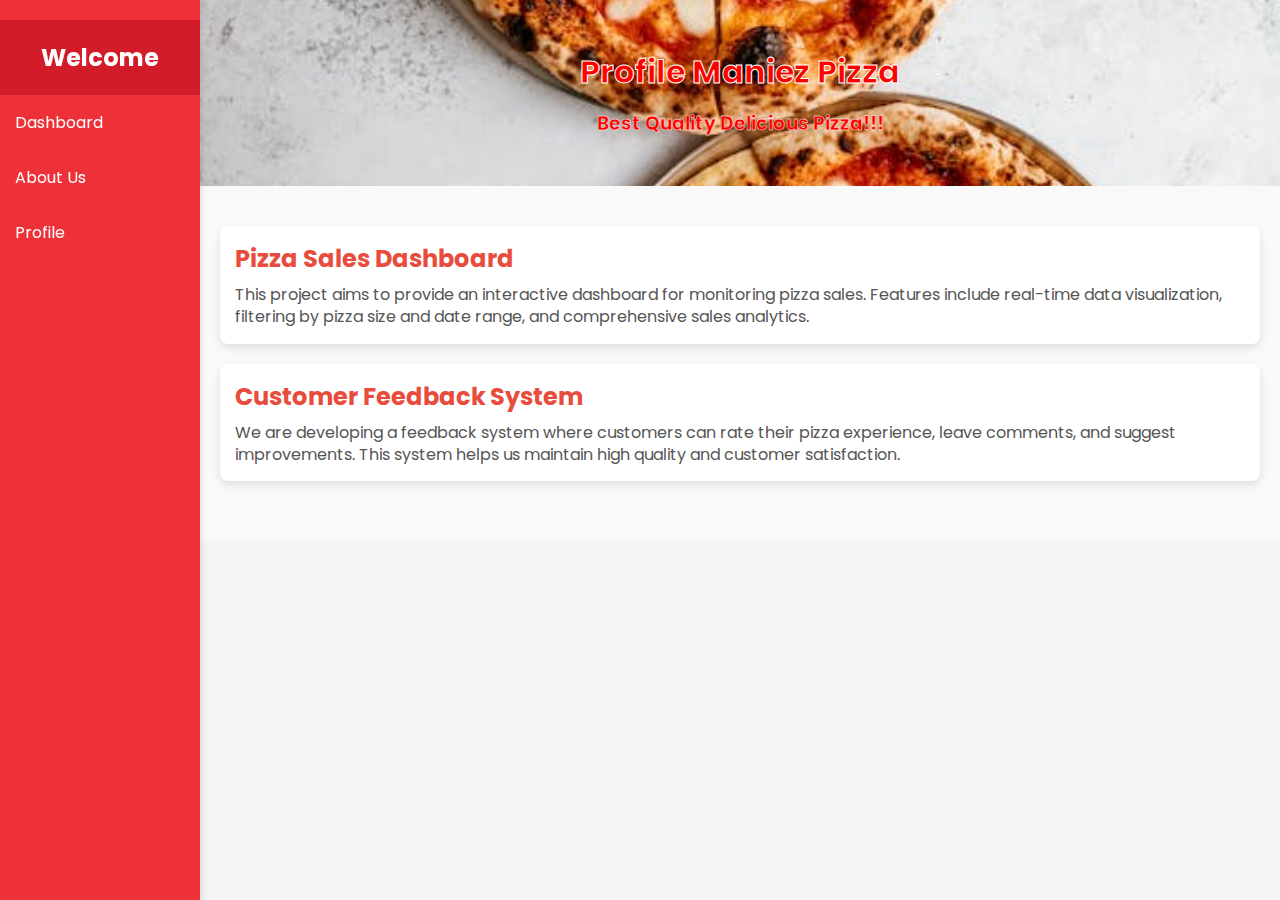
<file: profile.html>
<!DOCTYPE html>
<html lang="en">
<head>
  <meta charset="UTF-8" />
    <meta name="viewport" content="width=device-width, initial-scale=1.0" />
    <link rel="stylesheet" href="index.css" />
    <title>Palembang - Team 22</title>
</head>


<body>
  <nav>
    <div class="sidebar">
      <div class="sidebar-header">
        <h4>Welcome</h4>
      </div>
      <ul class="sidebar-menu">
        <li><a href="index.html">Dashboard</a></li>
        <li><a href="about.html">About Us</a></li>
        <li><a href="profile.html">Profile</a></li>
      </ul>
    </div>
  </nav>

  <header></header>
  <main class="main-content main-content-profile">
    <section class="hero-prof">
      <div class="container-hero">
        <h2 class="h2-hero">Profile Maniez Pizza</h2>
        <h3 class="h3-hero">Best Quality Delicious Pizza!!!</h3>
      </div>
    </section>
  
    <section>
      <section class="projects">
        <div class="container-projects">
          <div class="project">
            <h3>Pizza Sales Dashboard</h3>
            <p>This project aims to provide an interactive dashboard for monitoring pizza sales. Features include real-time data visualization, filtering by pizza size and date range, and comprehensive sales analytics.</p>
          </div>
          <div class="project">
            <h3>Customer Feedback System</h3>
            <p>We are developing a feedback system where customers can rate their pizza experience, leave comments, and suggest improvements. This system helps us maintain high quality and customer satisfaction.</p>
          </div>
         
        </div>
      </section>
    </section>

   
</body>
</html>
</file>
<file: index.css>
@import url('https://fonts.googleapis.com/css2?family=Poppins:wght@200;300;400;500;600;700&display=swap');
* {
  margin: 0;
  padding: 0;
  box-sizing: border-box;
  font-family: 'Poppins', sans-serif;
}

body-board {
  background-color:none;
}

/* Sidebar Navigation */
.sidebar {
  position: fixed;
  top: 0;
  left: 0;
  width: 200px;
  height: 100%;
  background-color: rgba(237, 28, 36, 0.9);
  color: white;
  padding-top: 20px;
  box-shadow: 2px 0 5px rgba(0, 0, 0, 0.1);
  z-index: 1000;
  transition: transform 0.3s ease;
}

.sidebar.hidden {
  transform: translateX(-100%);
}

.sidebar-header {
  padding: 20px;
  background: #d31c29;
  text-align: center;
  font-size: 1.5em;
  font-weight: bold;
}

.sidebar-menu {
  list-style: none;
  padding: 0;
  margin: 0;
}

.sidebar-menu li {
  padding: 15px;
}

.sidebar-menu li a {
  color: white;
  text-decoration: none;
  display: block;
  font-size: 1 em;
}

.sidebar-menu li a:hover {
  background-color: #d31c29;
  padding-left: 20px;
  transition: all 0.3s ease;
}

/* Navbar */
.navbar {
  display: flex;
  justify-content: space-between;
  flex-direction: column;
  background-color: white;
  color: #ed1c24;
  padding: 10px 20px;
  padding-left: 0;
  box-shadow: 0 2px 4px rgba(0, 0, 0, 0.1);
  z-index: 1000;
  width: 100%;
}
.title-nav {
  display: flex;
  align-items: center;
  padding-left: 220px; /* Ensure this value is greater than sidebar width */
  background-color: white; /* Match the background color of navbar */
  z-index: 999; /* Ensure it is below sidebar z-index if needed */
}
.filter {
  display: flex;
  margin-left: auto;
  gap: 20px;
  padding-left: 220px;
  background-color: white;
  width: 100%;
}

.title-nav .logo {
  margin-right: 10px;
}

.title-nav .logo img {
  height: 50px;
  width: 50px;
  margin-right: 10px;
}

.title-nav .header-text {
  display: flex;
  flex-direction: column;
  margin-left: 20px;
}

.header-title {
  font-size: x-large;
  font-weight: bold;
  margin: 0; /* Remove margin to reduce space */
}

.header-desc {
  color: #ffd140;
  font-size: large;
  font-weight: bold;
  margin: 0; /* Remove margin to reduce space */
}

.header-filter {
  width: 100%;
  background-color: #fff;
}

@media screen and (max-width: 768px) {
  .title-nav {
    padding-left: 0%;
  }
}

@keyframes rotate {
  from {
    transform: rotate(0deg);
  }
  to {
    transform: rotate(360deg);
  }
}

.logo img {
  animation: rotate 5s linear infinite;
}

/* Main content styling to account for sidebar */
.main-content {
  margin-left: 200px;
  padding: 20px;
  flex-grow: 1;
  transition: margin-left 0.3s ease;
  background: white;
  
}

.sidebar.hidden ~ .main-content {
  margin-left: 0;
}

/* Responsive Layout */
@media screen and (max-width: 1024px) {
  body-board {
    margin-left: 200px;
    margin: 0%;
    margin-right: 100%-800px;
    padding-right: -200px;
   
  }
  .main-content {
    margin-left: 0;
    padding-left:220px;
    display: flexbox;
    background-color: #fff;
  }

}

@media screen and (max-width: 768px) {
  .main-content {
    margin-left: 0;
    padding: 20px;
  }

  .sidebar {
    width: 100%;
    height: auto;
    position: relative;
  }

  .sidebar-menu {
    display: flex;
    flex-direction: column;
    align-items: center;
  }

  .sidebar-menu li {
    text-align: center;
    border-bottom: none;
  }

  .sidebar-menu li a {
    padding: 10px;
  }

  .flex {
    flex-direction: column;
    gap: 10px;
  }

  .gap-10,
  .gap-20 {
    gap: 5px;
  }

  .w-20,
  .w-40 {
    width: 100%;
  }

  .rectangle {
    width: 100%;
    margin-top: 10px;
  }

  .card-container {
    width: 100%;
    margin-top: 10px;
  }

  .kotak {
    flex-direction: column;
    gap: 10px;
  }

  .filter {
    display: list-item;
    padding-left: 10px;
  }

  .select-size {
    padding-bottom: 10px;
    padding-left: 10px;
  }
  .input-date {
    padding-bottom: 10px;
    padding-left: 10px;
  }
  #endDate {
    padding-bottom: 10px;
    margin-left: 10px;
  }
  .main-content-about {
    margin-right: 160px;
  }
}

@media screen and (max-width: 425px) {
  .description {
    justify-content: center;
    margin-right: 250px;
    margin-left: 0px;
    justify-content: flex-start;
  }
}

/* Other Styles */
.bg-button {
  background-color: white;
  border: 2px solid rgb(226, 226, 226);
  border-radius: 20px;
}
.bg-button:hover {
  background-color: #ffffff;

  box-shadow: 0 2px 8px rgba(150, 150, 150, 0.2); /* Tambahkan bayangan */
}

.card-container {
  border: 1px solid rgb(199, 199, 199);
  margin-top: 20px;
  padding: 20px;
  border-radius: 20px;
}

.gap-10 {
  gap: 10px;
}

.gap-20 {
  gap: 20px;
}

.mt-20 {
  margin-top: 20px;
}

.p-data {
  padding: 8px 24px;
}

.rounded-10 {
  border-radius: 10px;
}

.text-blue {
  color: #1e88e5;
}

.text-white {
  color: white;
}

.text-center {
  text-align: center;
}

.text-15 {
  font-size: 15px;
  color: #ff5733;
  font-weight: bold;
}

.text-28 {
  font-size: 28px;
}

.text-30 {
  font-size: 30px;
  color: #ff5733;
}

.flex {
  display: flex;
}

.justify-between {
  justify-content: space-between;
}

.justify-around {
  justify-content: space-around;
}

.items-center {
  align-items: center;
}

.w-20 {
  width: 20%;
}

.w-40 {
  width: 40%;
}

.select-size select {
  background-color: rgba(237, 28, 36, 0.9);
  border: none;
  color: white;
  width: 150px;
  padding: 10px 20px;
  border-radius: 10px;
  box-shadow: 1px 1px #888888;
}

.input-date input {
  background-color: rgba(237, 28, 36, 0.9);
  border: none;
  color: white;
  width: 150px;
  padding: 10px 20px;
  border-radius: 10px;
  box-shadow: 1px 1px #888888;
}

.container {
  height: 200%;
}

.rectangle {
  width: calc(50% - 30px);
  height: 40px;
  background-color: #ec4724;
  display: flex;
  justify-content: center;
  align-items: center;
  border-radius: 10px;
}

/* Styling About Us */

.main-content-about {
  padding-left: 220px;
  padding-right: 20px;
}

.column {
  text-align: center;
}

.column .image {
  width: 150px; /* Set width for the image */
  height: 150px; /* Set height for the image */
  margin: 0 auto;
  overflow: hidden;
  border-radius: 50%; /* Make the image circular */
  border: 2px solid #fff; /* Optional: add a white border */
}

.column img {
  width: 100%;
  height: 100%;
  object-fit: cover; /* Ensure the image covers the entire area */
  object-position: center; /* Center the image */
}

.column h2,
.column p {
  margin: 10px 0;
}

h2 {
  font-size: 20px;
}

.column h2 {
  font-size: 20px;
}

/* Additional Styles for Better Layout */
body {
  background-color: #f4f4f4;
  font-family: 'Poppins', sans-serif;
}

.container-us .row {
  display: grid;
  grid-template-columns: repeat(auto-fit, minmax(150px, 1fr));
  gap: 20px;
}

.inti {
  margin-top: 40px;
  font-weight: bold;
  text-align: center;
}

.description {
  text-align: center;
  margin-bottom: 20px;
}

/* Responsive Adjustments */
@media (max-width: 1024px) {
  .container-us .row {
    grid-template-columns: repeat(auto-fit, minmax(100px, 1fr));
  }

  .column .image {
    width: 100px; /* Adjust width for smaller screens */
    height: 100px; /* Adjust height for smaller screens */
  }

  .column h2 {
    font-size: 1rem; /* Adjust font size for smaller screens */
  }

  .column p {
    font-size: 0.9rem; /* Adjust font size for smaller screens */
  }
}

/* Profile section CSS */
.main-content-profile {
  margin-left: 200px;
  padding: 0;
}

.hero-prof {
  background: url('pizza-bg.jpeg') center/cover no-repeat;
  color: #fff;
  text-align: center;
  padding: 3rem 0;
}

.hero-prof h2 {
  font-size: 2rem;
  margin-bottom: 0.8rem;
}

.hero-prof p {
  font-size: 1.2rem;
  margin-bottom: 1.5rem;
}

.h2-hero {
  color: red;
  -webkit-text-stroke-color: #fff;
  -webkit-text-stroke-width: 1px;
}

.h3-hero {
  color: red;
  -webkit-text-stroke-color: #fff;
  -webkit-text-stroke-width: 0.4px;
}

/* Style for the Projects section */
.projects {
  background-color: #f9f9f9; /* Light grey background */
  padding: 40px 0; /* Top and bottom padding */
}

.container-projects {
  max-width: 1200px;
  margin: 0 auto; /* Center the container */
  padding: 0 20px; /* Side padding */
}

.container-projects h2 {
  text-align: center; /* Center the heading */
  font-size: 2em; /* Medium font size */
  margin-bottom: 25px; /* Space below the heading */
  color: #333; /* Dark text color */
}

.project {
  background: #fff; /* White background for each project */
  margin-bottom: 20px; /* Space between projects */
  padding: 15px; /* Padding inside the project box */
  border-radius: 8px; /* Rounded corners */
  box-shadow: 0 4px 8px rgba(0, 0, 0, 0.1); /* Light shadow */
  transition: transform 0.3s, box-shadow 0.3s; /* Smooth transition for hover effect */
}

.project:hover {
  transform: translateY(-5px); /* Slightly lift the project box */
  box-shadow: 0 8px 16px rgba(0, 0, 0, 0.2); /* Darker shadow on hover */
}

.project h3 {
  font-size: 1.5em; /* Medium font size for project titles */
  margin-bottom: 8px; /* Space below the title */
  color: #e74c3c; /* Primary color for the title */
}

.project p {
  font-size: 1em; /* Standard font size for text */
  line-height: 1.4; /* Better line spacing */
  color: #555; /* Dark grey text color */
}

/* Style for the FAQ section */
.faq {
  background-color: #ffffff; /* White background */
  padding: 30px 0; /* Top and bottom padding */
}

.container-faq {
  max-width: 1000px;
  margin: 0 auto; /* Center the container */
  padding: 0 15px; /* Side padding */
}

.container-faq h2 {
  text-align: center; /* Center the heading */
  font-size: 1.8em; /* Medium font size */
  margin-bottom: 20px; /* Space below the heading */
  color: #333; /* Dark text color */
}

.faq-item {
  background: #f4f4f4; /* Light grey background for each FAQ item */
  margin-bottom: 15px; /* Space between FAQ items */
  padding: 15px; /* Padding inside the FAQ item */
  border-radius: 8px; /* Rounded corners */
  box-shadow: 0 2px 4px rgba(0, 0, 0, 0.1); /* Light shadow */
}

.faq-item h3 {
  font-size: 1.2em; /* Medium font size for FAQ question */
  margin-bottom: 8px; /* Space below the question */
  color: #e74c3c; /* Primary color for the question */
}

.faq-item p {
  font-size: 0.9em; /* Standard font size for answer */
  line-height: 1.4; /* Better line spacing */
  color: #555; /* Dark grey text color */
}

/* New FAQ */
.new-faq-form {
  margin-top: 20px;
  padding: 20px;
  border: 1px solid #ccc;
  border-radius: 5px;
  background-color: #f9f9f9;
}

.new-faq-form h3 {
  margin-bottom: 10px;
  font-size: 1.1em;
}

.new-faq-form label {
  display: block;
  margin-bottom: 5px;
  font-weight: bold;
}

.new-faq-form input,
.new-faq-form textarea {
  width: calc(100% - 20px);
  padding: 8px;
  margin-bottom: 10px;
  border: 1px solid #ccc;
  border-radius: 3px;
  box-sizing: border-box;
  font-size: 0.9em;
}

.new-faq-form button {
  background-color: #007bff;
  color: white;
  border: none;
  padding: 10px 15px;
  border-radius: 5px;
  cursor: pointer;
  font-size: 1em;
}

.new-faq-form button:hover {
  background-color: #0056b3;
}

/* Responsive Styles */
@media (max-width: 768px) {
  .hero-prof h2 {
    font-size: 1.5rem;
  }

  .hero-prof p {
    font-size: 1rem;
  }

  .projects .container-projects h2 {
    font-size: 1.5em;
  }

  .projects .project h3 {
    font-size: 1.2em;
  }

  .projects .project p {
    font-size: 0.9em;
  }

  .faq .container-faq h2 {
    font-size: 1.5em;
  }

  .faq .faq-item h3 {
    font-size: 1em;
  }

  .faq .faq-item p {
    font-size: 0.8em;
  }

  .main-content-profile {
    margin-left: 0;
    padding: 0;
  }
}
</file>
